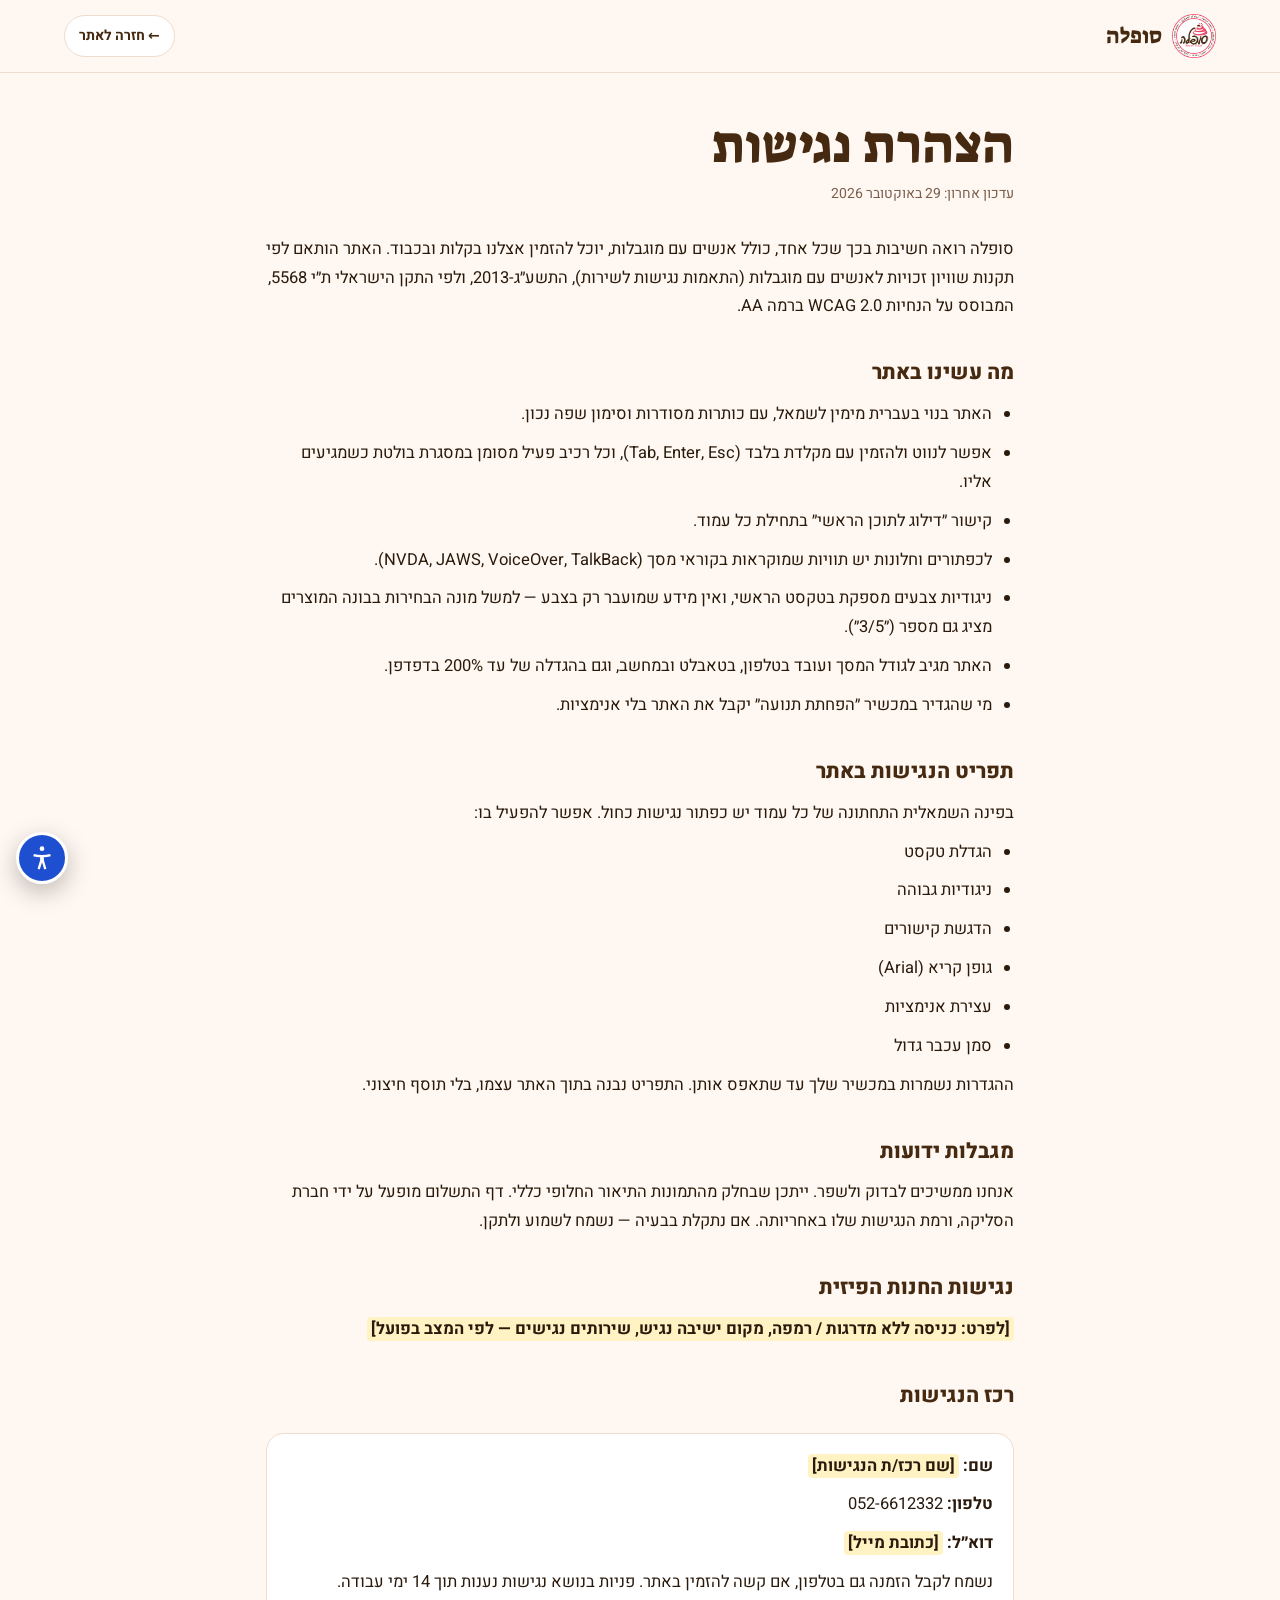
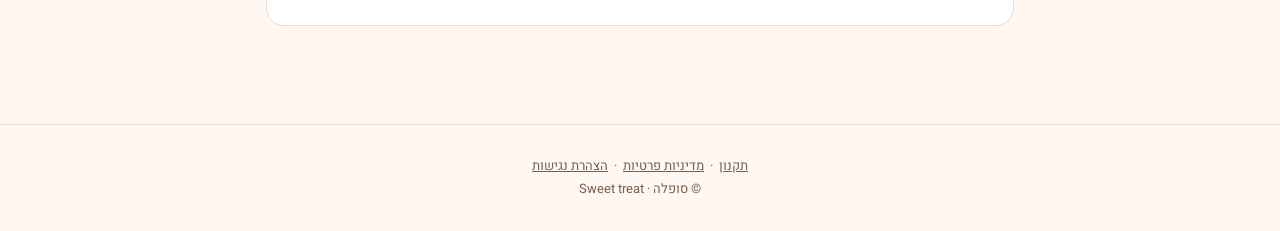
<file: v2/accessibility.html>
<!doctype html>
<html lang="he" dir="rtl">
<head>
<meta charset="utf-8"><meta name="viewport" content="width=device-width, initial-scale=1">
<title>הצהרת נגישות · סופלה</title>
<meta name="robots" content="noindex">
<link rel="preconnect" href="https://fonts.googleapis.com"><link rel="preconnect" href="https://fonts.gstatic.com" crossorigin>
<link href="https://fonts.googleapis.com/css2?family=Heebo:wght@400;700;800&family=Suez+One&display=swap" rel="stylesheet">
<link rel="stylesheet" href="legal.css">
</head>
<body>
<header class="top"><a class="brand" href="./"><img src="brand/logo-clean.png" alt="">סופלה</a><a class="back" href="./">← חזרה לאתר</a></header>
<main id="main">
<h1>הצהרת נגישות</h1>
<p class="meta">עדכון אחרון: 29 באוקטובר 2026</p>

<p>סופלה רואה חשיבות בכך שכל אחד, כולל אנשים עם מוגבלות, יוכל להזמין אצלנו בקלות ובכבוד. האתר הותאם לפי תקנות שוויון זכויות לאנשים עם מוגבלות (התאמות נגישות לשירות), התשע״ג-2013, ולפי התקן הישראלי ת״י 5568, המבוסס על הנחיות WCAG 2.0 ברמה AA.</p>

<h2>מה עשינו באתר</h2>
<ul>
<li>האתר בנוי בעברית מימין לשמאל, עם כותרות מסודרות וסימון שפה נכון.</li>
<li>אפשר לנווט ולהזמין עם מקלדת בלבד (Tab, Enter, Esc), וכל רכיב פעיל מסומן במסגרת בולטת כשמגיעים אליו.</li>
<li>קישור ״דילוג לתוכן הראשי״ בתחילת כל עמוד.</li>
<li>לכפתורים וחלונות יש תוויות שמוקראות בקוראי מסך (NVDA, JAWS, VoiceOver, TalkBack).</li>
<li>ניגודיות צבעים מספקת בטקסט הראשי, ואין מידע שמועבר רק בצבע — למשל מונה הבחירות בבונה המוצרים מציג גם מספר (״3/5״).</li>
<li>האתר מגיב לגודל המסך ועובד בטלפון, בטאבלט ובמחשב, וגם בהגדלה של עד 200% בדפדפן.</li>
<li>מי שהגדיר במכשיר ״הפחתת תנועה״ יקבל את האתר בלי אנימציות.</li>
</ul>

<h2>תפריט הנגישות באתר</h2>
<p>בפינה השמאלית התחתונה של כל עמוד יש כפתור נגישות כחול. אפשר להפעיל בו:</p>
<ul>
<li>הגדלת טקסט</li>
<li>ניגודיות גבוהה</li>
<li>הדגשת קישורים</li>
<li>גופן קריא (Arial)</li>
<li>עצירת אנימציות</li>
<li>סמן עכבר גדול</li>
</ul>
<p>ההגדרות נשמרות במכשיר שלך עד שתאפס אותן. התפריט נבנה בתוך האתר עצמו, בלי תוסף חיצוני.</p>

<h2>מגבלות ידועות</h2>
<p>אנחנו ממשיכים לבדוק ולשפר. ייתכן שבחלק מהתמונות התיאור החלופי כללי. דף התשלום מופעל על ידי חברת הסליקה, ורמת הנגישות שלו באחריותה. אם נתקלת בבעיה — נשמח לשמוע ולתקן.</p>

<h2>נגישות החנות הפיזית</h2>
<p><span class="fill">[לפרט: כניסה ללא מדרגות / רמפה, מקום ישיבה נגיש, שירותים נגישים — לפי המצב בפועל]</span></p>

<h2>רכז הנגישות</h2>
<div class="box">
<p><b>שם:</b> <span class="fill">[שם רכז/ת הנגישות]</span></p>
<p><b>טלפון:</b> 052-6612332</p>
<p><b>דוא״ל:</b> <span class="fill">[כתובת מייל]</span></p>
<p>נשמח לקבל הזמנה גם בטלפון, אם קשה להזמין באתר. פניות בנושא נגישות נענות תוך 14 ימי עבודה.</p>
</div>
</main>
<footer><a href="terms.html">תקנון</a>·<a href="privacy.html">מדיניות פרטיות</a>·<a href="accessibility.html">הצהרת נגישות</a><br>© סופלה · Sweet treat</footer>
<script src="a11y.js"></script>
</body>
</html>
</file>
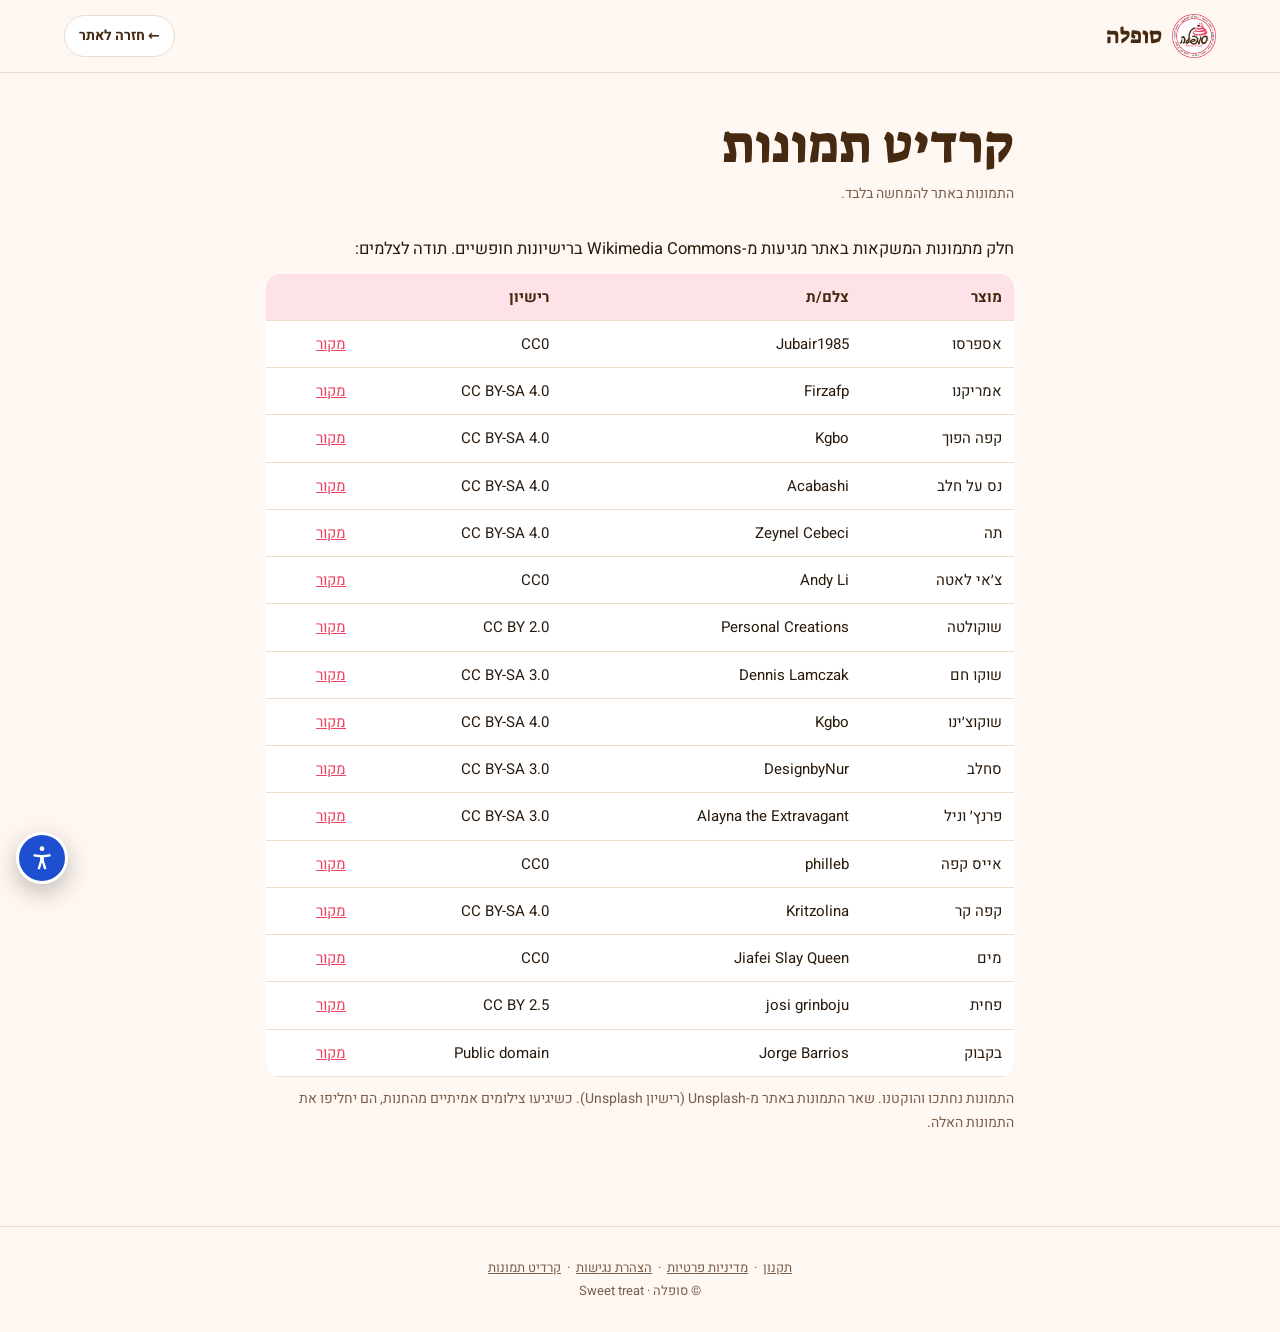
<file: v2/credits.html>
<!doctype html>
<html lang="he" dir="rtl">
<head>
<meta charset="utf-8"><meta name="viewport" content="width=device-width, initial-scale=1">
<title>קרדיט תמונות · סופלה</title>
<meta name="robots" content="noindex">
<link rel="preconnect" href="https://fonts.googleapis.com"><link rel="preconnect" href="https://fonts.gstatic.com" crossorigin>
<link href="https://fonts.googleapis.com/css2?family=Heebo:wght@400;700;800&family=Suez+One&display=swap" rel="stylesheet">
<link rel="stylesheet" href="legal.css">
</head>
<body>
<header class="top"><a class="brand" href="./"><img src="brand/logo-clean.png" alt="">סופלה</a><a class="back" href="./">← חזרה לאתר</a></header>
<main id="main">
<h1>קרדיט תמונות</h1>
<p class="meta">התמונות באתר להמחשה בלבד.</p>
<p>חלק מתמונות המשקאות באתר מגיעות מ-Wikimedia Commons ברישיונות חופשיים. תודה לצלמים:</p>
<table><tr><th>מוצר</th><th>צלם/ת</th><th>רישיון</th><th></th></tr>
<tr><td>אספרסו</td><td>Jubair1985</td><td>CC0</td><td><a href="https://commons.wikimedia.org/wiki/File:Espresso_Coffee_01.jpg" target="_blank" rel="noopener">מקור</a></td></tr>
<tr><td>אמריקנו</td><td>Firzafp</td><td>CC BY-SA 4.0</td><td><a href="https://commons.wikimedia.org/wiki/File:A_cup_of_Americano_in_Lano_Coffee_(Palembang,_SS).jpg" target="_blank" rel="noopener">מקור</a></td></tr>
<tr><td>קפה הפוך</td><td>Kgbo</td><td>CC BY-SA 4.0</td><td><a href="https://commons.wikimedia.org/wiki/File:Hearts_in_latte_art,_Krak%C3%B3w,_Poland,_2023.jpg" target="_blank" rel="noopener">מקור</a></td></tr>
<tr><td>נס על חלב</td><td>Acabashi</td><td>CC BY-SA 4.0</td><td><a href="https://commons.wikimedia.org/wiki/File:Caff%C3%A8_Latte_at_Sainsbury%27s_Low_Hall,_Chingford,_London_1.jpg" target="_blank" rel="noopener">מקור</a></td></tr>
<tr><td>תה</td><td>Zeynel Cebeci</td><td>CC BY-SA 4.0</td><td><a href="https://commons.wikimedia.org/wiki/File:Glass_tea_cup.jpg" target="_blank" rel="noopener">מקור</a></td></tr>
<tr><td>צ׳אי לאטה</td><td>Andy Li</td><td>CC0</td><td><a href="https://commons.wikimedia.org/wiki/File:Chai_latte_-_Cafe_Coho,_Queens_Road,_Brighton_2024-03-06.jpg" target="_blank" rel="noopener">מקור</a></td></tr>
<tr><td>שוקולטה</td><td>Personal Creations</td><td>CC BY 2.0</td><td><a href="https://commons.wikimedia.org/wiki/File:Hot_cocoa_in_a_mug_with_a_hand_sprinkling_chili_pepper_flakes_onto_the_whipped_cream_(15852162626).jpg" target="_blank" rel="noopener">מקור</a></td></tr>
<tr><td>שוקו חם</td><td>Dennis Lamczak</td><td>CC BY-SA 3.0</td><td><a href="https://commons.wikimedia.org/wiki/File:Mug_Of_Cocoa_(78827175).jpeg" target="_blank" rel="noopener">מקור</a></td></tr>
<tr><td>שוקוצ׳ינו</td><td>Kgbo</td><td>CC BY-SA 4.0</td><td><a href="https://commons.wikimedia.org/wiki/File:Latte_art_at_QAG_Cafe,_Brisbane.jpg" target="_blank" rel="noopener">מקור</a></td></tr>
<tr><td>סחלב</td><td>DesignbyNur</td><td>CC BY-SA 3.0</td><td><a href="https://commons.wikimedia.org/wiki/File:Salep_drink.jpg" target="_blank" rel="noopener">מקור</a></td></tr>
<tr><td>פרנץ׳ וניל</td><td>Alayna the Extravagant</td><td>CC BY-SA 3.0</td><td><a href="https://commons.wikimedia.org/wiki/File:Cafe_Latte.jpg" target="_blank" rel="noopener">מקור</a></td></tr>
<tr><td>אייס קפה</td><td>philleb</td><td>CC0</td><td><a href="https://commons.wikimedia.org/wiki/File:Cafe-frape-glas-holztisch-unscharf.jpg" target="_blank" rel="noopener">מקור</a></td></tr>
<tr><td>קפה קר</td><td>Kritzolina</td><td>CC BY-SA 4.0</td><td><a href="https://commons.wikimedia.org/wiki/File:Frapp%C3%A9.jpg" target="_blank" rel="noopener">מקור</a></td></tr>
<tr><td>מים</td><td>Jiafei Slay Queen</td><td>CC0</td><td><a href="https://commons.wikimedia.org/wiki/File:Bottle_of_Water.jpg" target="_blank" rel="noopener">מקור</a></td></tr>
<tr><td>פחית</td><td>josi grinboju</td><td>CC BY 2.5</td><td><a href="https://commons.wikimedia.org/wiki/File:PikiWiki_Israel_35724_past_and_present.JPG" target="_blank" rel="noopener">מקור</a></td></tr>
<tr><td>בקבוק</td><td>Jorge Barrios</td><td>Public domain</td><td><a href="https://commons.wikimedia.org/wiki/File:Coca_Cola_Zero_02.jpg" target="_blank" rel="noopener">מקור</a></td></tr>
</table>
<p style="font-size:14px;color:var(--muted)">התמונות נחתכו והוקטנו. שאר התמונות באתר מ-Unsplash (רישיון Unsplash). כשיגיעו צילומים אמיתיים מהחנות, הם יחליפו את התמונות האלה.</p>
</main>
<footer><a href="terms.html">תקנון</a>·<a href="privacy.html">מדיניות פרטיות</a>·<a href="accessibility.html">הצהרת נגישות</a>·<a href="credits.html">קרדיט תמונות</a><br>© סופלה · Sweet treat</footer>
<script src="a11y.js"></script>
</body>
</html>
</file>
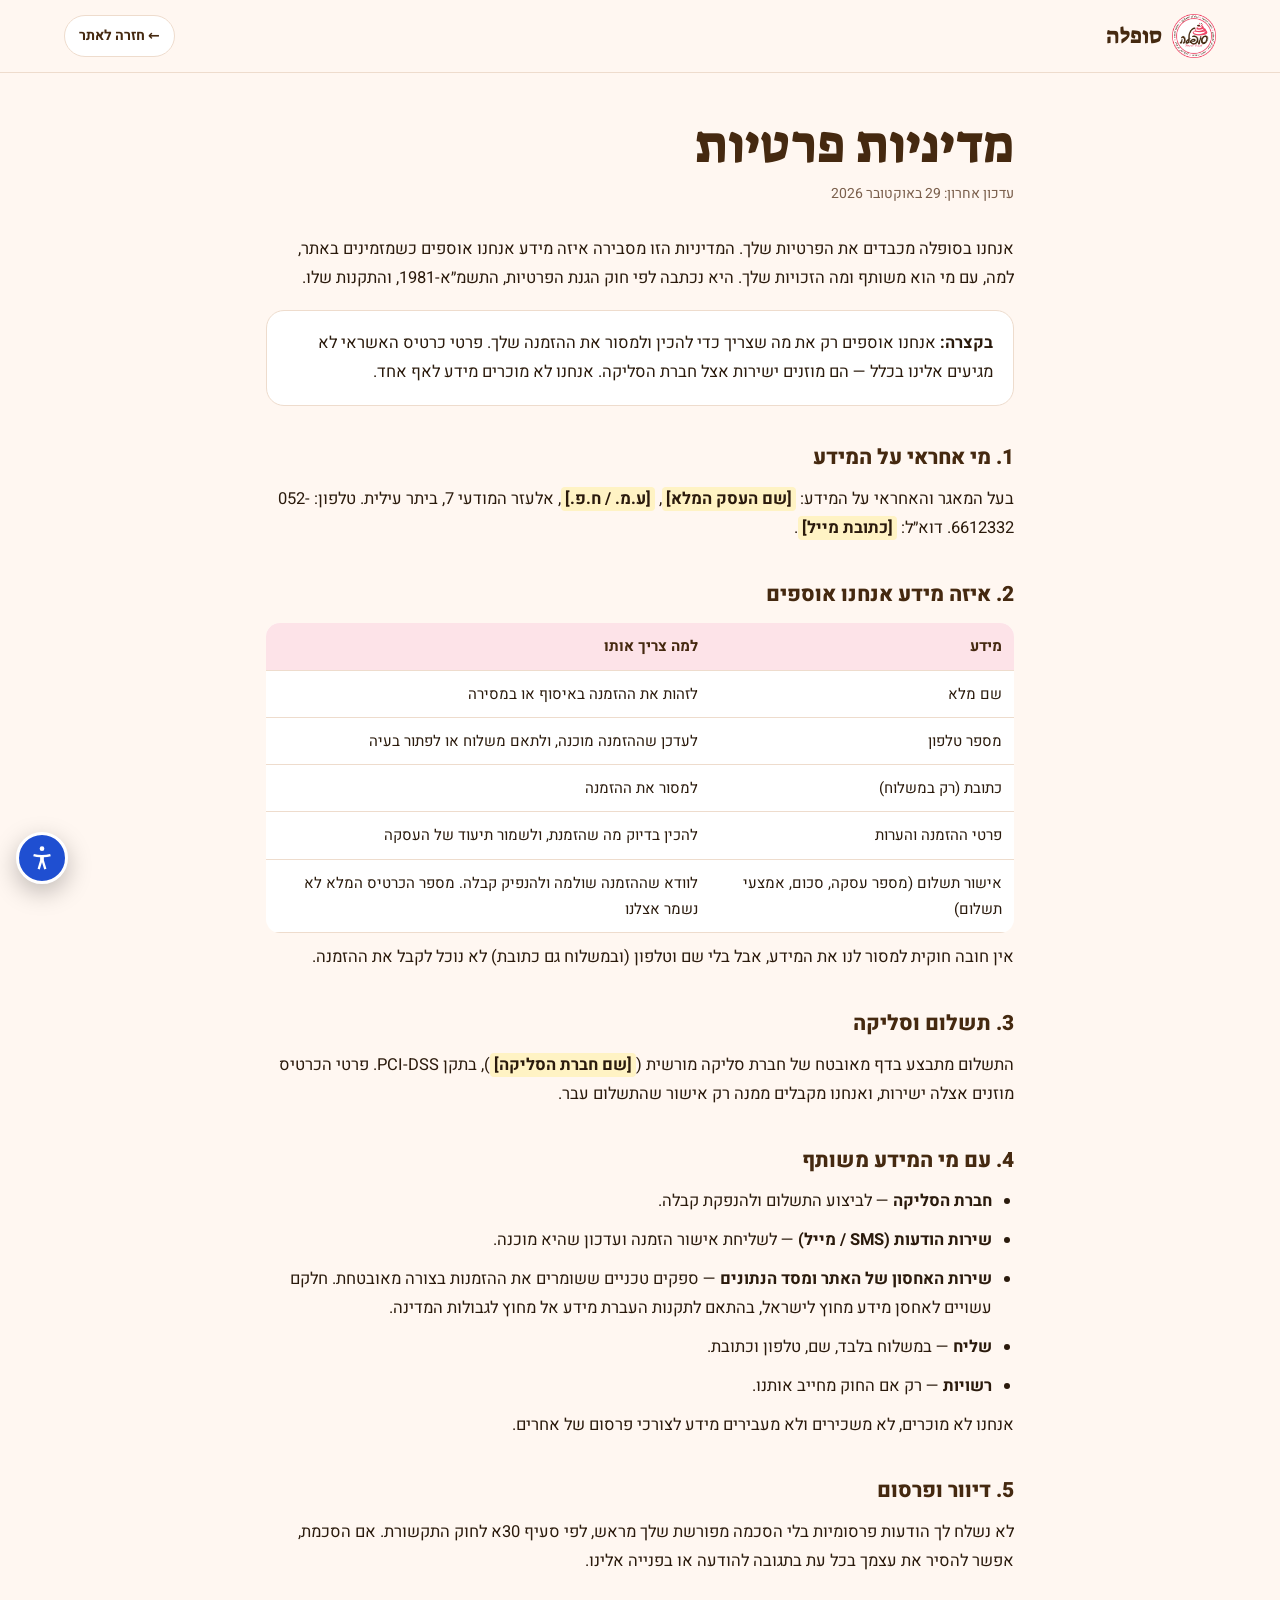
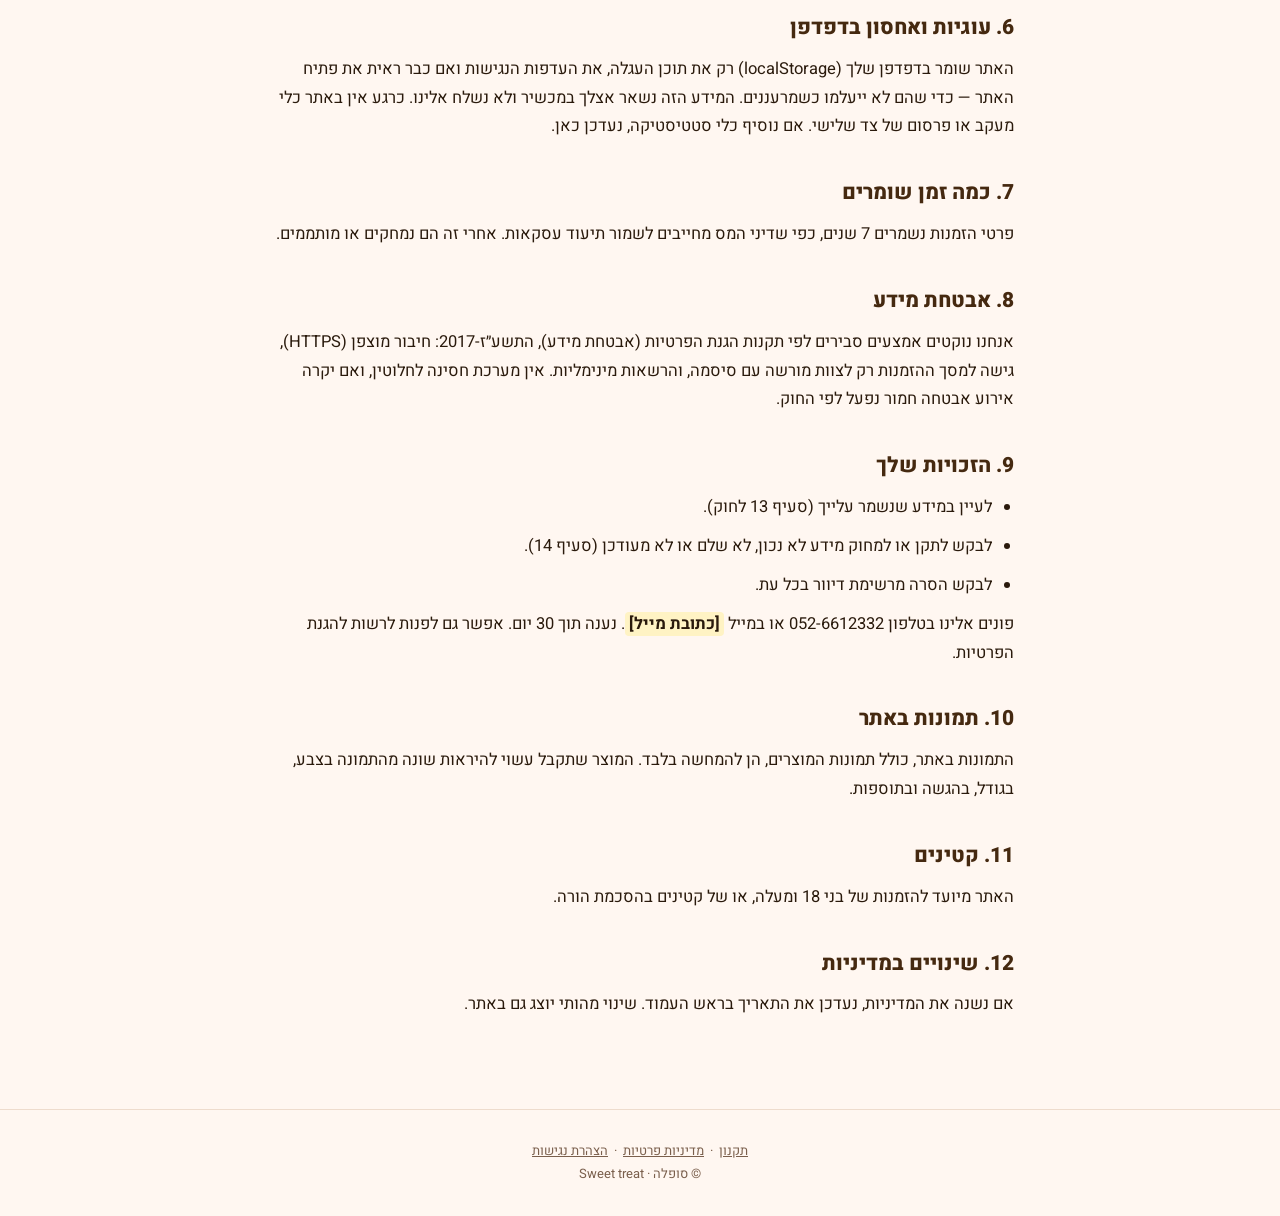
<file: v2/privacy.html>
<!doctype html>
<html lang="he" dir="rtl">
<head>
<meta charset="utf-8"><meta name="viewport" content="width=device-width, initial-scale=1">
<title>מדיניות פרטיות · סופלה</title>
<meta name="robots" content="noindex">
<link rel="preconnect" href="https://fonts.googleapis.com"><link rel="preconnect" href="https://fonts.gstatic.com" crossorigin>
<link href="https://fonts.googleapis.com/css2?family=Heebo:wght@400;700;800&family=Suez+One&display=swap" rel="stylesheet">
<link rel="stylesheet" href="legal.css">
</head>
<body>
<header class="top"><a class="brand" href="./"><img src="brand/logo-clean.png" alt="">סופלה</a><a class="back" href="./">← חזרה לאתר</a></header>
<main id="main">
<h1>מדיניות פרטיות</h1>
<p class="meta">עדכון אחרון: 29 באוקטובר 2026</p>

<p>אנחנו בסופלה מכבדים את הפרטיות שלך. המדיניות הזו מסבירה איזה מידע אנחנו אוספים כשמזמינים באתר, למה, עם מי הוא משותף ומה הזכויות שלך. היא נכתבה לפי חוק הגנת הפרטיות, התשמ״א-1981, והתקנות שלו.</p>

<div class="box"><b>בקצרה:</b> אנחנו אוספים רק את מה שצריך כדי להכין ולמסור את ההזמנה שלך. פרטי כרטיס האשראי לא מגיעים אלינו בכלל — הם מוזנים ישירות אצל חברת הסליקה. אנחנו לא מוכרים מידע לאף אחד.</div>

<h2>1. מי אחראי על המידע</h2>
<p>בעל המאגר והאחראי על המידע: <span class="fill">[שם העסק המלא]</span>, <span class="fill">[ע.מ. / ח.פ.]</span>, אלעזר המודעי 7, ביתר עילית. טלפון: 052-6612332. דוא״ל: <span class="fill">[כתובת מייל]</span>.</p>

<h2>2. איזה מידע אנחנו אוספים</h2>
<table>
<tr><th>מידע</th><th>למה צריך אותו</th></tr>
<tr><td>שם מלא</td><td>לזהות את ההזמנה באיסוף או במסירה</td></tr>
<tr><td>מספר טלפון</td><td>לעדכן שההזמנה מוכנה, ולתאם משלוח או לפתור בעיה</td></tr>
<tr><td>כתובת (רק במשלוח)</td><td>למסור את ההזמנה</td></tr>
<tr><td>פרטי ההזמנה והערות</td><td>להכין בדיוק מה שהזמנת, ולשמור תיעוד של העסקה</td></tr>
<tr><td>אישור תשלום (מספר עסקה, סכום, אמצעי תשלום)</td><td>לוודא שההזמנה שולמה ולהנפיק קבלה. מספר הכרטיס המלא לא נשמר אצלנו</td></tr>
</table>
<p>אין חובה חוקית למסור לנו את המידע, אבל בלי שם וטלפון (ובמשלוח גם כתובת) לא נוכל לקבל את ההזמנה.</p>

<h2>3. תשלום וסליקה</h2>
<p>התשלום מתבצע בדף מאובטח של חברת סליקה מורשית (<span class="fill">[שם חברת הסליקה]</span>), בתקן PCI-DSS. פרטי הכרטיס מוזנים אצלה ישירות, ואנחנו מקבלים ממנה רק אישור שהתשלום עבר.</p>

<h2>4. עם מי המידע משותף</h2>
<ul>
<li><b>חברת הסליקה</b> — לביצוע התשלום ולהנפקת קבלה.</li>
<li><b>שירות הודעות (SMS / מייל)</b> — לשליחת אישור הזמנה ועדכון שהיא מוכנה.</li>
<li><b>שירות האחסון של האתר ומסד הנתונים</b> — ספקים טכניים ששומרים את ההזמנות בצורה מאובטחת. חלקם עשויים לאחסן מידע מחוץ לישראל, בהתאם לתקנות העברת מידע אל מחוץ לגבולות המדינה.</li>
<li><b>שליח</b> — במשלוח בלבד, שם, טלפון וכתובת.</li>
<li><b>רשויות</b> — רק אם החוק מחייב אותנו.</li>
</ul>
<p>אנחנו לא מוכרים, לא משכירים ולא מעבירים מידע לצורכי פרסום של אחרים.</p>

<h2>5. דיוור ופרסום</h2>
<p>לא נשלח לך הודעות פרסומיות בלי הסכמה מפורשת שלך מראש, לפי סעיף 30א לחוק התקשורת. אם הסכמת, אפשר להסיר את עצמך בכל עת בתגובה להודעה או בפנייה אלינו.</p>

<h2>6. עוגיות ואחסון בדפדפן</h2>
<p>האתר שומר בדפדפן שלך (localStorage) רק את תוכן העגלה, את העדפות הנגישות ואם כבר ראית את פתיח האתר — כדי שהם לא ייעלמו כשמרעננים. המידע הזה נשאר אצלך במכשיר ולא נשלח אלינו. כרגע אין באתר כלי מעקב או פרסום של צד שלישי. אם נוסיף כלי סטטיסטיקה, נעדכן כאן.</p>

<h2>7. כמה זמן שומרים</h2>
<p>פרטי הזמנות נשמרים 7 שנים, כפי שדיני המס מחייבים לשמור תיעוד עסקאות. אחרי זה הם נמחקים או מותממים.</p>

<h2>8. אבטחת מידע</h2>
<p>אנחנו נוקטים אמצעים סבירים לפי תקנות הגנת הפרטיות (אבטחת מידע), התשע״ז-2017: חיבור מוצפן (HTTPS), גישה למסך ההזמנות רק לצוות מורשה עם סיסמה, והרשאות מינימליות. אין מערכת חסינה לחלוטין, ואם יקרה אירוע אבטחה חמור נפעל לפי החוק.</p>

<h2>9. הזכויות שלך</h2>
<ul>
<li>לעיין במידע שנשמר עלייך (סעיף 13 לחוק).</li>
<li>לבקש לתקן או למחוק מידע לא נכון, לא שלם או לא מעודכן (סעיף 14).</li>
<li>לבקש הסרה מרשימת דיוור בכל עת.</li>
</ul>
<p>פונים אלינו בטלפון 052-6612332 או במייל <span class="fill">[כתובת מייל]</span>. נענה תוך 30 יום. אפשר גם לפנות לרשות להגנת הפרטיות.</p>

<h2>10. תמונות באתר</h2>
<p>התמונות באתר, כולל תמונות המוצרים, הן להמחשה בלבד. המוצר שתקבל עשוי להיראות שונה מהתמונה בצבע, בגודל, בהגשה ובתוספות.</p>

<h2>11. קטינים</h2>
<p>האתר מיועד להזמנות של בני 18 ומעלה, או של קטינים בהסכמת הורה.</p>

<h2>12. שינויים במדיניות</h2>
<p>אם נשנה את המדיניות, נעדכן את התאריך בראש העמוד. שינוי מהותי יוצג גם באתר.</p>
</main>
<footer><a href="terms.html">תקנון</a>·<a href="privacy.html">מדיניות פרטיות</a>·<a href="accessibility.html">הצהרת נגישות</a><br>© סופלה · Sweet treat</footer>
<script src="a11y.js"></script>
</body>
</html>
</file>
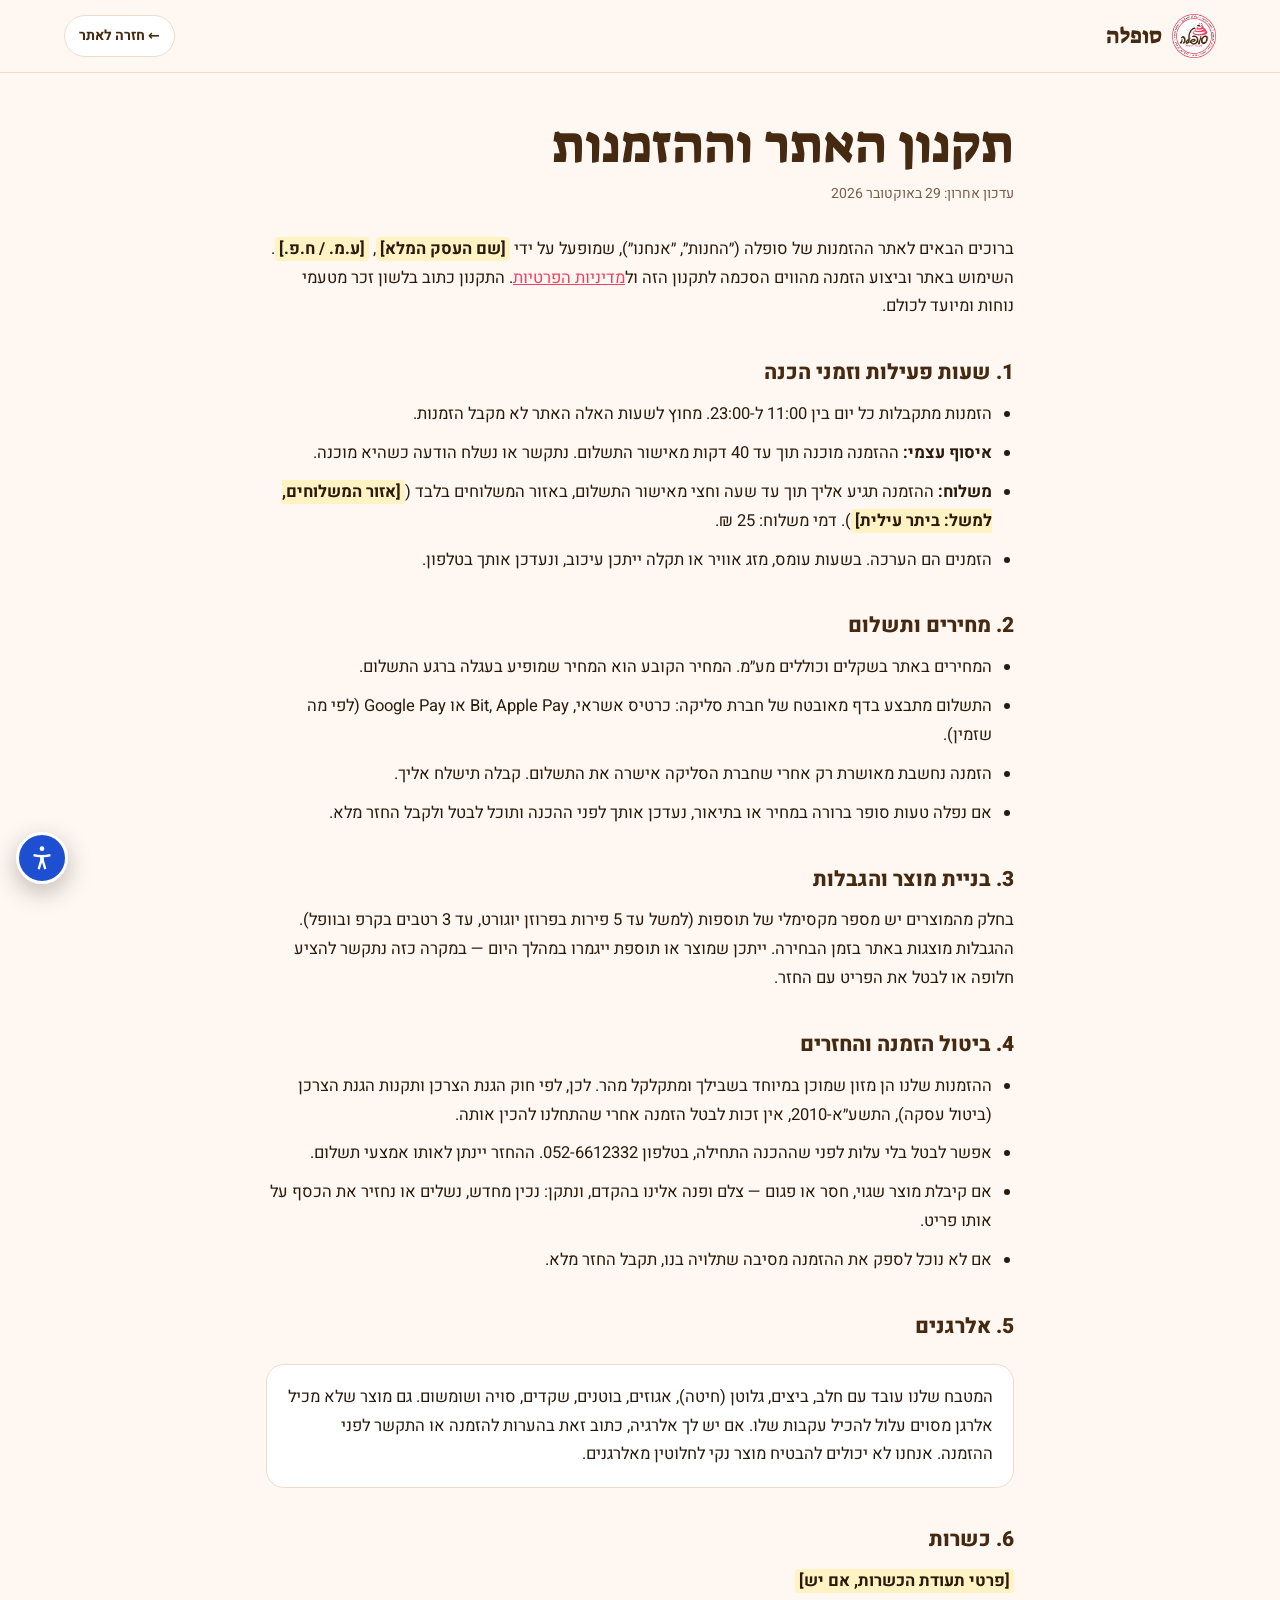
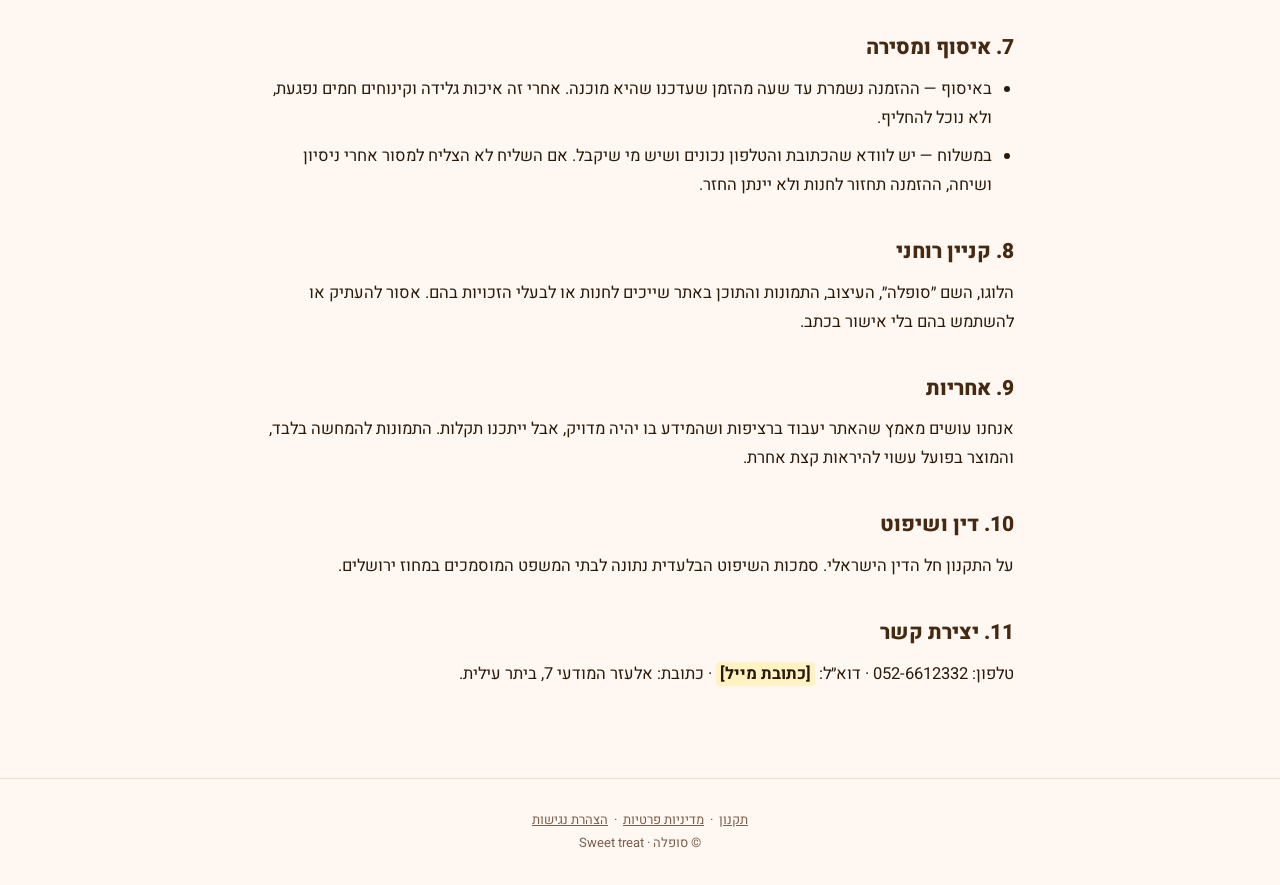
<file: v2/terms.html>
<!doctype html>
<html lang="he" dir="rtl">
<head>
<meta charset="utf-8"><meta name="viewport" content="width=device-width, initial-scale=1">
<title>תקנון האתר · סופלה</title>
<meta name="robots" content="noindex">
<link rel="preconnect" href="https://fonts.googleapis.com"><link rel="preconnect" href="https://fonts.gstatic.com" crossorigin>
<link href="https://fonts.googleapis.com/css2?family=Heebo:wght@400;700;800&family=Suez+One&display=swap" rel="stylesheet">
<link rel="stylesheet" href="legal.css">
</head>
<body>
<header class="top"><a class="brand" href="./"><img src="brand/logo-clean.png" alt="">סופלה</a><a class="back" href="./">← חזרה לאתר</a></header>
<main id="main">
<h1>תקנון האתר וההזמנות</h1>
<p class="meta">עדכון אחרון: 29 באוקטובר 2026</p>

<p>ברוכים הבאים לאתר ההזמנות של סופלה (״החנות״, ״אנחנו״), שמופעל על ידי <span class="fill">[שם העסק המלא]</span>, <span class="fill">[ע.מ. / ח.פ.]</span>. השימוש באתר וביצוע הזמנה מהווים הסכמה לתקנון הזה ול<a href="privacy.html">מדיניות הפרטיות</a>. התקנון כתוב בלשון זכר מטעמי נוחות ומיועד לכולם.</p>

<h2>1. שעות פעילות וזמני הכנה</h2>
<ul>
<li>הזמנות מתקבלות כל יום בין 11:00 ל-23:00. מחוץ לשעות האלה האתר לא מקבל הזמנות.</li>
<li><b>איסוף עצמי:</b> ההזמנה מוכנה תוך עד 40 דקות מאישור התשלום. נתקשר או נשלח הודעה כשהיא מוכנה.</li>
<li><b>משלוח:</b> ההזמנה תגיע אליך תוך עד שעה וחצי מאישור התשלום, באזור המשלוחים בלבד (<span class="fill">[אזור המשלוחים, למשל: ביתר עילית]</span>). דמי משלוח: 25 ₪.</li>
<li>הזמנים הם הערכה. בשעות עומס, מזג אוויר או תקלה ייתכן עיכוב, ונעדכן אותך בטלפון.</li>
</ul>

<h2>2. מחירים ותשלום</h2>
<ul>
<li>המחירים באתר בשקלים וכוללים מע״מ. המחיר הקובע הוא המחיר שמופיע בעגלה ברגע התשלום.</li>
<li>התשלום מתבצע בדף מאובטח של חברת סליקה: כרטיס אשראי, Bit, Apple Pay או Google Pay (לפי מה שזמין).</li>
<li>הזמנה נחשבת מאושרת רק אחרי שחברת הסליקה אישרה את התשלום. קבלה תישלח אליך.</li>
<li>אם נפלה טעות סופר ברורה במחיר או בתיאור, נעדכן אותך לפני ההכנה ותוכל לבטל ולקבל החזר מלא.</li>
</ul>

<h2>3. בניית מוצר והגבלות</h2>
<p>בחלק מהמוצרים יש מספר מקסימלי של תוספות (למשל עד 5 פירות בפרוזן יוגורט, עד 3 רטבים בקרפ ובוופל). ההגבלות מוצגות באתר בזמן הבחירה. ייתכן שמוצר או תוספת ייגמרו במהלך היום — במקרה כזה נתקשר להציע חלופה או לבטל את הפריט עם החזר.</p>

<h2>4. ביטול הזמנה והחזרים</h2>
<ul>
<li>ההזמנות שלנו הן מזון שמוכן במיוחד בשבילך ומתקלקל מהר. לכן, לפי חוק הגנת הצרכן ותקנות הגנת הצרכן (ביטול עסקה), התשע״א-2010, אין זכות לבטל הזמנה אחרי שהתחלנו להכין אותה.</li>
<li>אפשר לבטל בלי עלות לפני שההכנה התחילה, בטלפון 052-6612332. ההחזר יינתן לאותו אמצעי תשלום.</li>
<li>אם קיבלת מוצר שגוי, חסר או פגום — צלם ופנה אלינו בהקדם, ונתקן: נכין מחדש, נשלים או נחזיר את הכסף על אותו פריט.</li>
<li>אם לא נוכל לספק את ההזמנה מסיבה שתלויה בנו, תקבל החזר מלא.</li>
</ul>

<h2>5. אלרגנים</h2>
<div class="box">המטבח שלנו עובד עם חלב, ביצים, גלוטן (חיטה), אגוזים, בוטנים, שקדים, סויה ושומשום. גם מוצר שלא מכיל אלרגן מסוים עלול להכיל עקבות שלו. אם יש לך אלרגיה, כתוב זאת בהערות להזמנה או התקשר לפני ההזמנה. אנחנו לא יכולים להבטיח מוצר נקי לחלוטין מאלרגנים.</div>

<h2>6. כשרות</h2>
<p><span class="fill">[פרטי תעודת הכשרות, אם יש]</span></p>

<h2>7. איסוף ומסירה</h2>
<ul>
<li>באיסוף — ההזמנה נשמרת עד שעה מהזמן שעדכנו שהיא מוכנה. אחרי זה איכות גלידה וקינוחים חמים נפגעת, ולא נוכל להחליף.</li>
<li>במשלוח — יש לוודא שהכתובת והטלפון נכונים ושיש מי שיקבל. אם השליח לא הצליח למסור אחרי ניסיון ושיחה, ההזמנה תחזור לחנות ולא יינתן החזר.</li>
</ul>

<h2>8. קניין רוחני</h2>
<p>הלוגו, השם ״סופלה״, העיצוב, התמונות והתוכן באתר שייכים לחנות או לבעלי הזכויות בהם. אסור להעתיק או להשתמש בהם בלי אישור בכתב.</p>

<h2>9. אחריות</h2>
<p>אנחנו עושים מאמץ שהאתר יעבוד ברציפות ושהמידע בו יהיה מדויק, אבל ייתכנו תקלות. התמונות להמחשה בלבד, והמוצר בפועל עשוי להיראות קצת אחרת.</p>

<h2>10. דין ושיפוט</h2>
<p>על התקנון חל הדין הישראלי. סמכות השיפוט הבלעדית נתונה לבתי המשפט המוסמכים במחוז ירושלים.</p>

<h2>11. יצירת קשר</h2>
<p>טלפון: 052-6612332 · דוא״ל: <span class="fill">[כתובת מייל]</span> · כתובת: אלעזר המודעי 7, ביתר עילית.</p>
</main>
<footer><a href="terms.html">תקנון</a>·<a href="privacy.html">מדיניות פרטיות</a>·<a href="accessibility.html">הצהרת נגישות</a><br>© סופלה · Sweet treat</footer>
<script src="a11y.js"></script>
</body>
</html>
</file>
<file: v2/legal.css>
:root{--pink:#EF4263;--pink-soft:#fde3e8;--choc:#452910;--cream:#FFF7F1;--ink:#2a1a0c;--muted:#7a5f4c;--line:#eedccd}
*{box-sizing:border-box;margin:0;padding:0}
body{font-family:Heebo,system-ui,sans-serif;background:var(--cream);color:var(--ink);line-height:1.75;font-size:16.5px}
a{color:var(--pink)}
a:focus-visible,button:focus-visible{outline:3px solid var(--pink);outline-offset:3px;border-radius:6px}
.skip{position:absolute;top:-60px;right:12px;background:var(--choc);color:#fff;padding:10px 16px;border-radius:10px;z-index:200}
.skip:focus{top:12px}
.top{display:flex;align-items:center;justify-content:space-between;gap:12px;padding:14px max(16px,5vw);border-bottom:1px solid var(--line);background:rgba(255,247,241,.92);position:sticky;top:0;backdrop-filter:blur(10px)}
.top a.brand{display:flex;align-items:center;gap:10px;text-decoration:none;color:var(--choc);font-family:"Suez One";font-size:22px}
.top img{width:44px;height:44px}
.top .back{font-weight:700;color:var(--choc);text-decoration:none;border:1.5px solid var(--line);background:#fff;padding:8px 14px;border-radius:999px;font-size:14px}
main{max-width:780px;margin:0 auto;padding:44px 16px 80px}
h1{font-family:"Suez One";font-weight:400;color:var(--choc);font-size:clamp(34px,5vw,52px);line-height:1.1}
.meta{color:var(--muted);font-size:14px;margin:8px 0 28px}
h2{font-size:21px;color:var(--choc);margin:34px 0 8px;font-weight:800}
p,li{margin-bottom:10px}
ul,ol{padding-inline-start:22px}
.box{background:#fff;border:1px solid var(--line);border-radius:18px;padding:18px 20px;margin:18px 0}
.fill{background:#fff3c4;border-radius:4px;padding:0 4px;font-weight:700}
table{width:100%;border-collapse:collapse;margin:10px 0;background:#fff;border-radius:14px;overflow:hidden}
th,td{border-bottom:1px solid var(--line);padding:10px 12px;text-align:right;vertical-align:top;font-size:15px}
th{background:var(--pink-soft);color:var(--choc)}
footer{text-align:center;color:var(--muted);font-size:13px;padding:30px 16px;border-top:1px solid var(--line)}
footer a{color:var(--muted);margin:0 6px}
</file>
